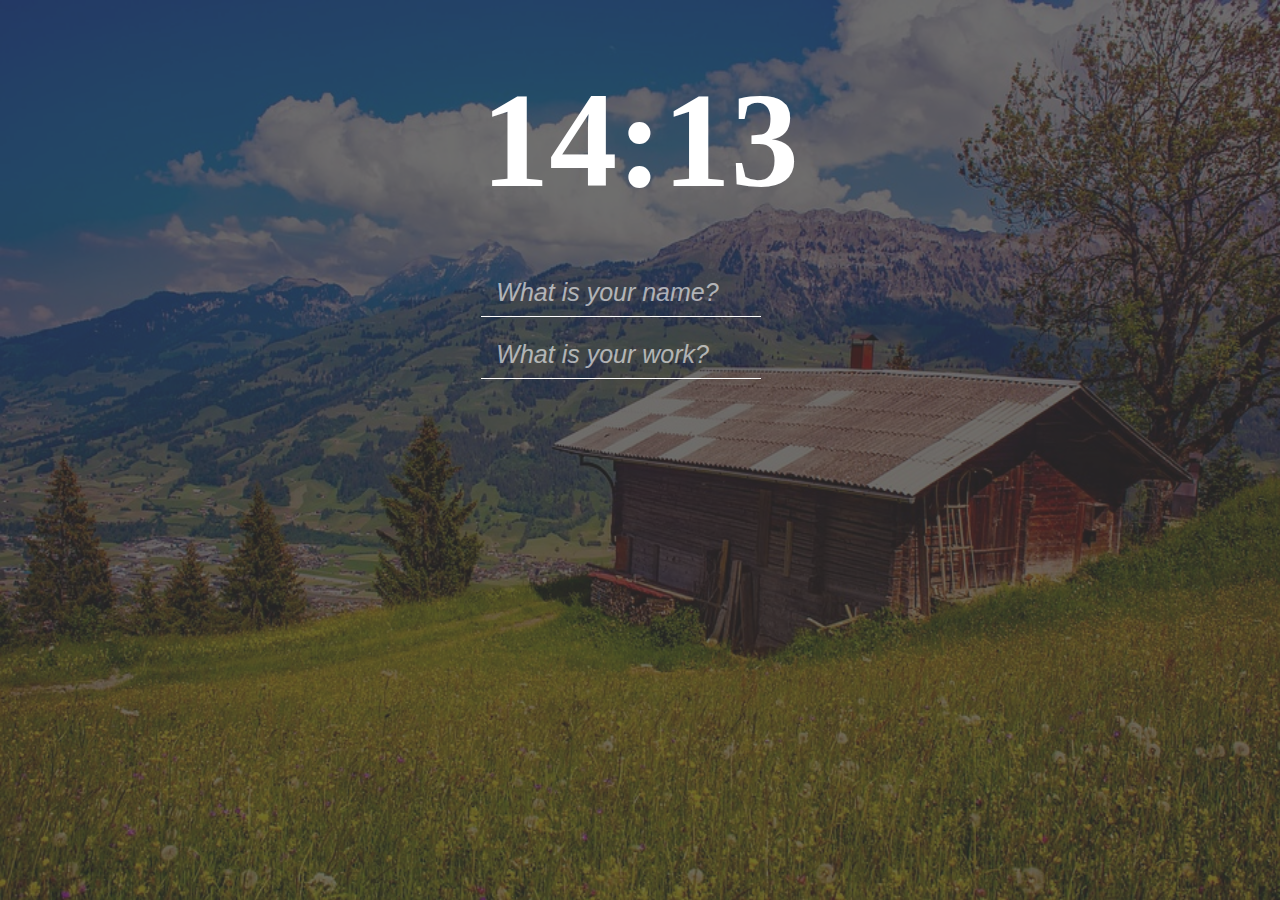
<file: momentum/index.html>
<!DOCTYPE html>
<html>

  <head>
    <title>Manage your schedule in this page</title>
    <meta charset="utf-8" />
    <link rel="stylesheet" href="css/styles.css" />
  <head>

  <body>
    <section class="center">

      <div class="js-clock">
        <h1> 00:00 </h1>
      </div>

      <div>
        <form class="js-form form">
          <input type="text" placeholder="What is your name?" />
        </form>
        <h4 class="js-greeting greeting"></h4>
      </div>
      <br>
      <div>
        <form class="js-toDoForm">
          <input type="text" placeholder="What is your work?" />
        </form>
        <ul class="js-toDoList"> </ul>
      </div>

    </section>

    <spanc class="js-weather"> </spanc>
    <script src="js/clock.js"></script>
    <script src="js/greeting.js"></script>
    <script src="js/todo.js"></script>
    <script src="js/background.js "></script>
    <script src="js/weather.js"></script>

  </body>
<html>
</file>
<file: momentum/css/styles.css>
@import "main.css";
@import "clock.css";
@import "todo.css";
@import "weather.css";
</file>
